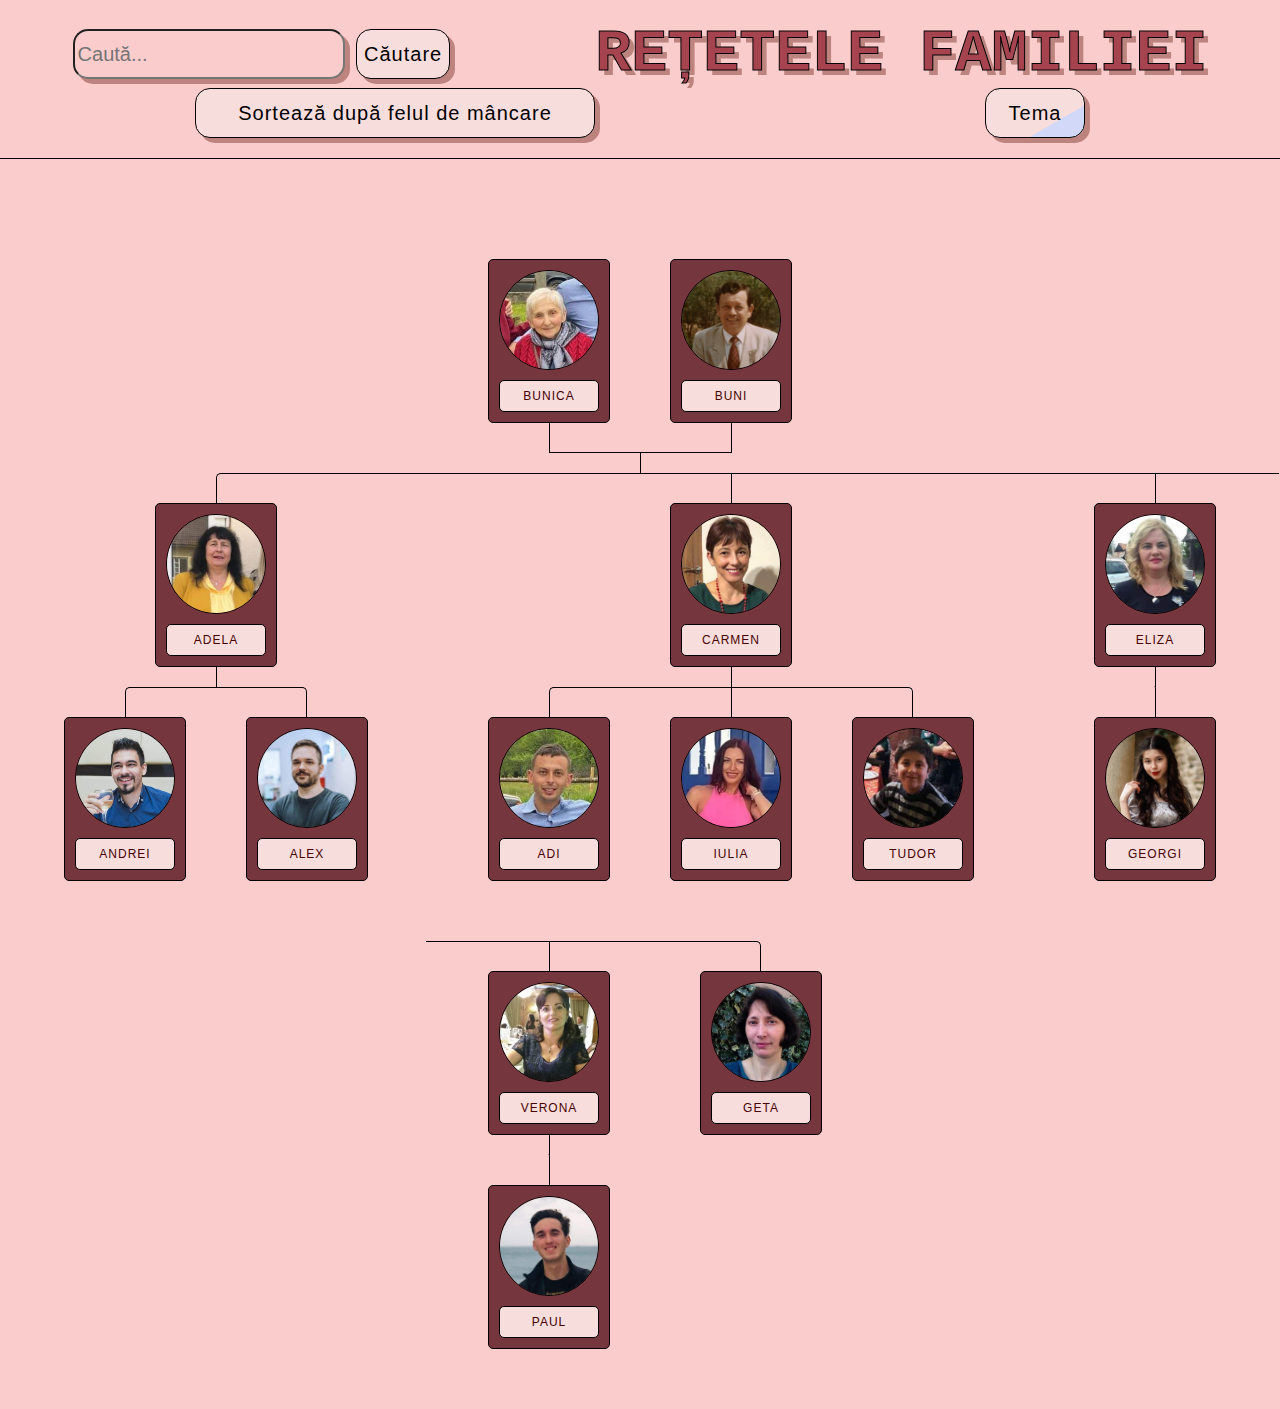
<file: index.html>
<!DOCTYPE html>
<html lang="en">
<head>
    <meta charset="UTF-8">
    <meta http-equiv="X-UA-Compatible" content="IE=edge">
    <meta name="viewport" content="width=device-width, initial-scale=1.0">
    <link rel="stylesheet" href="styles.css">
    <title>Family Tree Recipes</title>

</head>
<body>
    <div class="header"> 
        <form id="form"> 
            <input type="search" id="query" name="q" placeholder="Caută...">
            <button class="searchy head">Căutare</button>
        </form>
        <h1>REȚETELE FAMILIEI</h1>
        <button class="sort head">Sortează după felul de mâncare</button>
        <button id="dark-mode-toggle" class="theme head">Tema</button>
    </div>
    <div class="container">
        <div class="tree">
            <ul class="first" >
                <li class="grandparent f"><a href="recipes/supachimen.html"><img src="bunica.jpg" alt=""><button>Bunica</button></a>
                <li class="grandparent m"><a href="recipes/cartoficopti.html"><img src="buni.jpg" alt=""><button>Buni</button></a></li>
                <ul class="second">
                    <li class="parent"><a href="recipes/placinte.html"><img src="adela.jpg" alt=""><button>Adela</button></a>
                    <ul>
                        <li ><a href="recipes/paste.html"><img src="andrei.jpg" alt=""><button>Andrei</button></a>
                        <li h><a href="recipes/omleta.html"><img src="alex.jpg" alt=""><button>Alex</button></a></li>

                    </ul>
                    <li class="parent"><a href="#"><img src="carmen.jpg" alt=""><button>Carmen</button></a>
                    <ul>
                        <li ><a href="#"><img src="adi.jpg" alt=""><button>Adi</button></a>
                        <li ><a href="#"><img src="iulia.jpg" alt=""><button>Iulia</button></a>
                        <li ><a href="#"><img src="tudor.jpg" alt=""><button>Tudor</button></a></li>

                    </ul>
                    <li class="parent"><a href="recipes/supacartofi.html"><img src="eliza.jpg" alt=""><button>Eliza</button></a>
                    <ul>
                        <li class="kid"><a href="recipes/desertmar.html"><img src="georgi1.jpg" alt=""><button>Georgi</button></a></li>

                    </ul>
                    <li class="parent"><a href="#"><img src="verona.jpg" alt=""><button>Verona</button></a>
                    <ul>
                        <li class="kid"><a href="#"><img src="paul.jpg" alt=""><button>Paul</button></a></li>

                    </ul>
                    <li class="parent"><a href="#"><img src="geta.jpg" alt=""><button>Geta</button></a></li>

                </ul>

            </ul>
        </div>
    </div>
    <script src="javascript.js"></script>
</body>
</html>
</file>
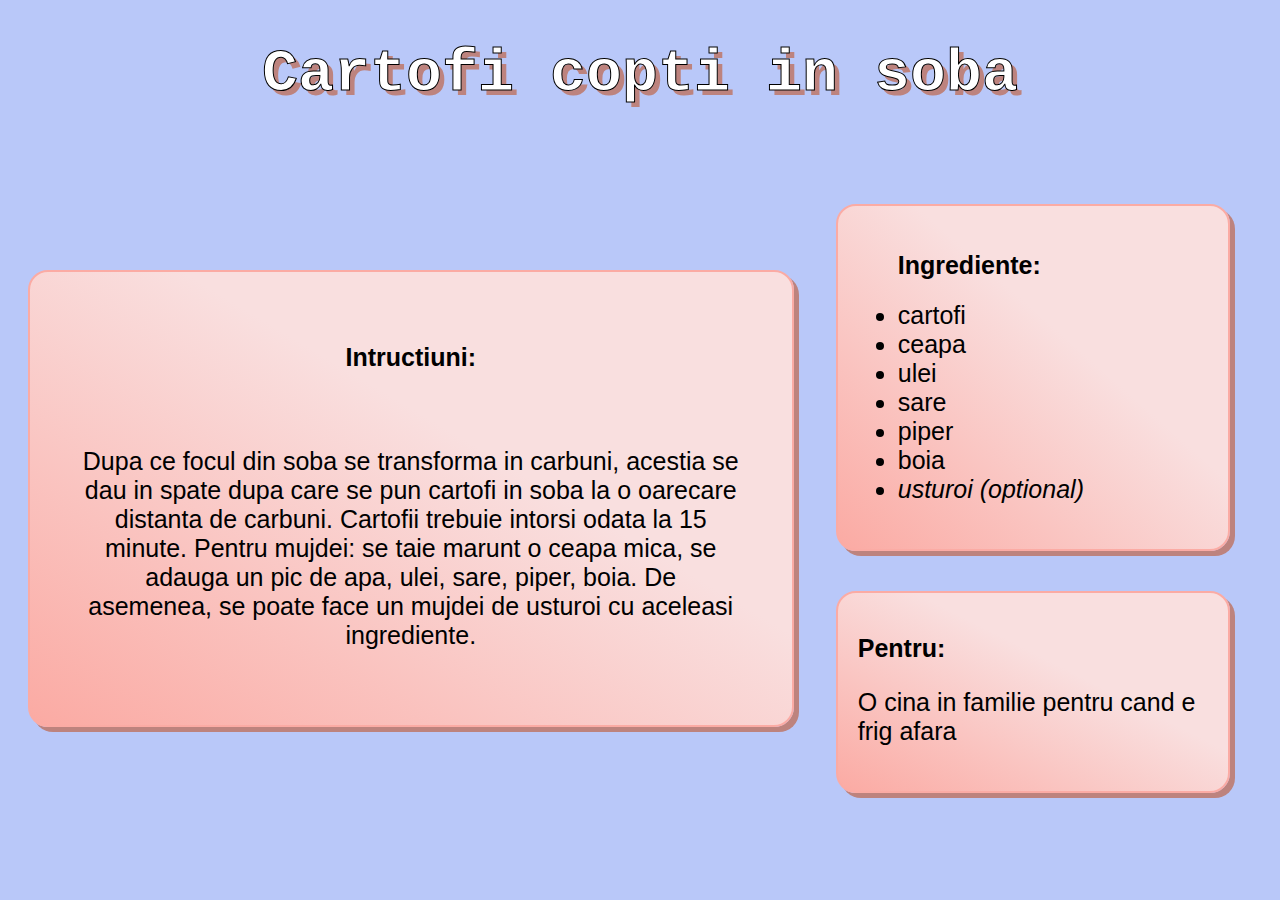
<file: recipes/cartoficopti.html>
<!DOCTYPE html>
<html lang="en">
<head>
    <meta charset="UTF-8">
    <meta http-equiv="X-UA-Compatible" content="IE=edge">
    <meta name="viewport" content="width=device-width, initial-scale=1.0">
    <link rel="stylesheet" href="recipestyle.css">
    <title>Cartofi Copti</title>
</head>
<body>
    <h1>Cartofi copti in soba</h1>
    <div class="container">

        <div class="text">
            <h2>Intructiuni:</h2>
            <br>
            <p>Dupa ce focul din soba se transforma in carbuni,
                acestia se dau in spate dupa care se pun cartofi 
                in soba la o oarecare distanta de carbuni. Cartofii
                trebuie intorsi odata la 15 minute. 
                Pentru mujdei:
                se taie marunt o ceapa mica,
                se adauga un pic de apa,
                ulei,
                sare,
                piper,
                boia.
                De asemenea, se poate face un mujdei de usturoi cu aceleasi ingrediente.
            </p>
        </div>
    
       <div class="side">
            <div class="ingredients"> 
                <ul><h2>Ingrediente:</h2>
                    <li>cartofi</li>
                    <li>ceapa</li>
                    <li>ulei</li>
                    <li>sare</li>
                    <li>piper</li>
                    <li>boia</li>
                    <li><em>usturoi (optional)</em></li>
                </ul>
            </div>
            <div class="for">
                <h2>Pentru:</h2>
                <p>O cina in familie pentru cand e frig afara</p>
            </div>
       </div>
   </div>
</body>
</html>
</file>
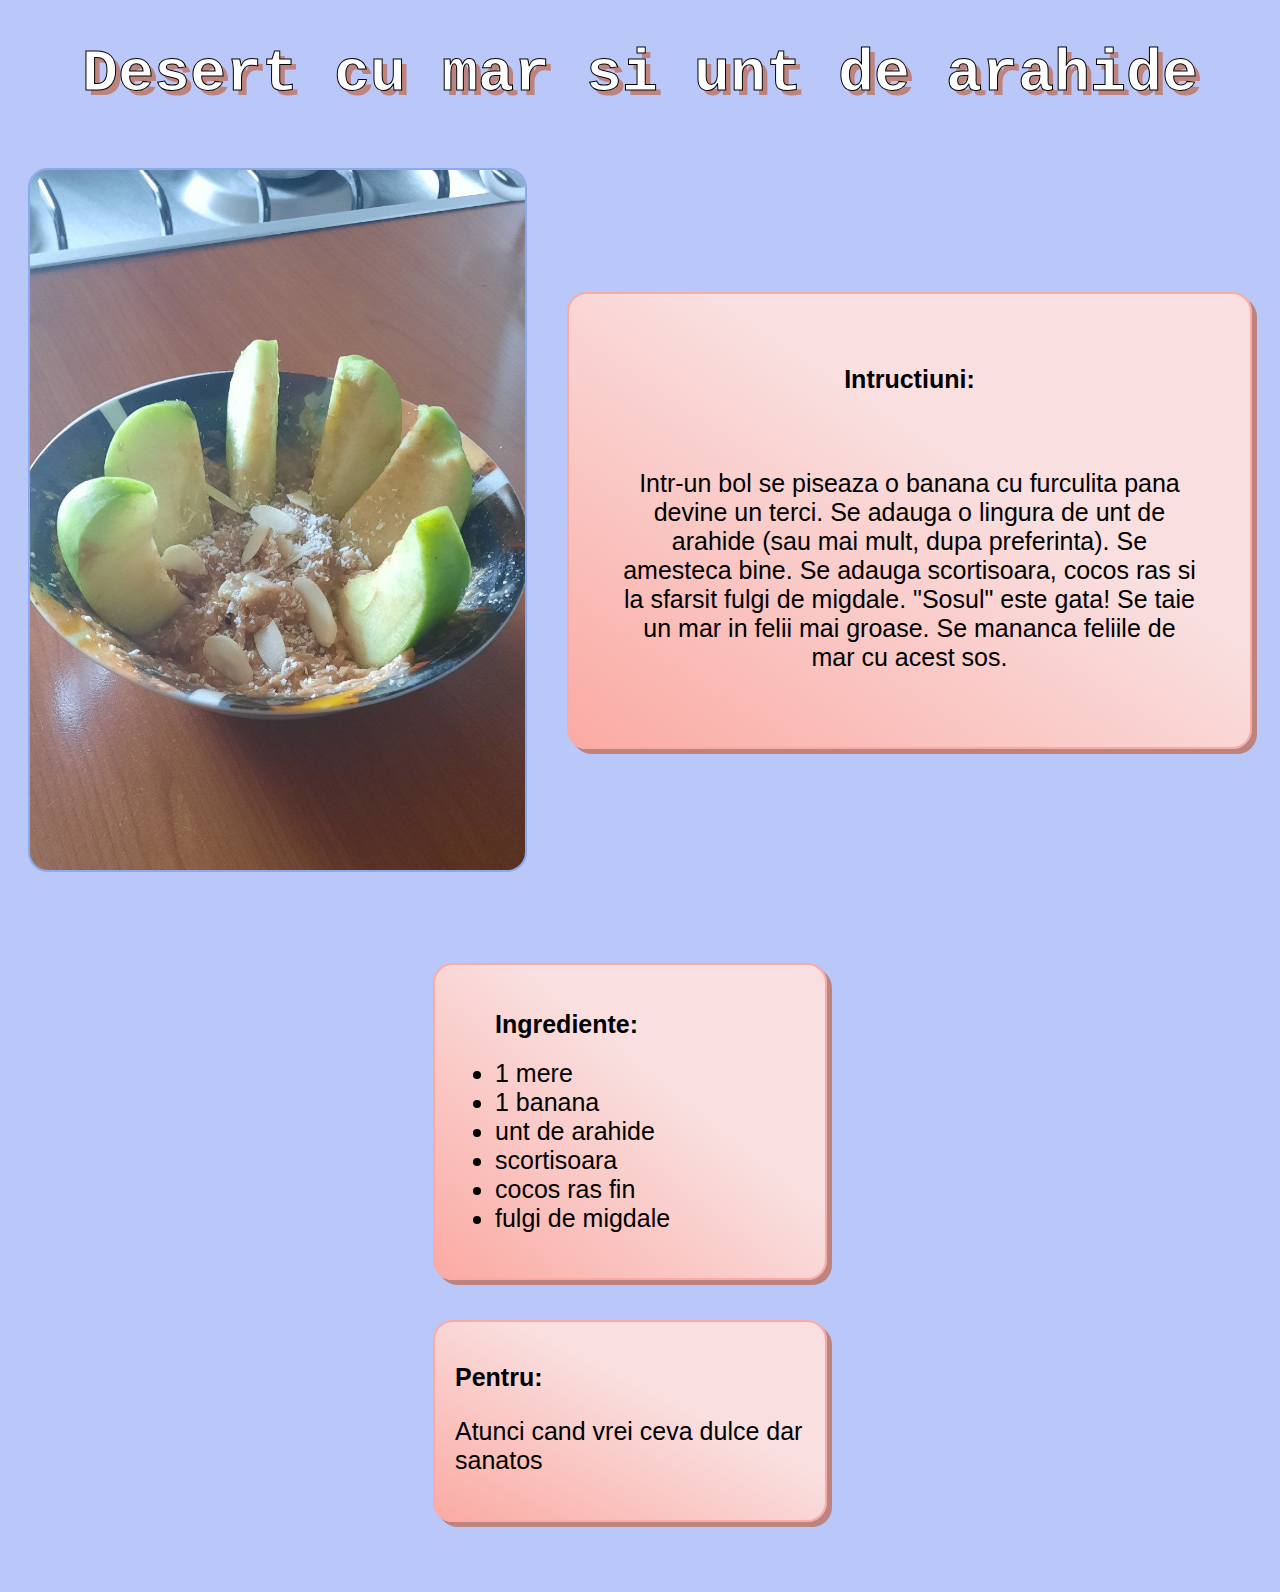
<file: recipes/desertmar.html>
<!DOCTYPE html>
<html lang="en">
<head>
    <meta charset="UTF-8">
    <meta http-equiv="X-UA-Compatible" content="IE=edge">
    <meta name="viewport" content="width=device-width, initial-scale=1.0">
    <link rel="stylesheet" href="recipestyle.css">
    <title>Desert cu mar</title>
</head>
<body>
    <h1>Desert cu mar si unt de arahide</h1>
    <div class="container">
    
        <img src="desertmar.jpg">

        <div class="text">
            <h2>Intructiuni:</h2>
            <br>
            <p> Intr-un bol se piseaza o banana cu furculita pana devine un terci. Se adauga o lingura de unt de arahide (sau mai mult, dupa preferinta).
                Se amesteca bine.
                Se adauga scortisoara, cocos ras si la sfarsit fulgi de migdale.
                "Sosul" este gata!
                Se taie un mar in felii mai groase.
                Se mananca feliile de mar cu acest sos.
            </p>
        </div>
    
       <div class="side">
            <div class="ingredients"> 
                <ul><h2>Ingrediente:</h2>
                    <li>1 mere</li>
                    <li>1 banana</li>
                    <li>unt de arahide</li>
                    <li>scortisoara</li>
                    <li>cocos ras fin</li>
                    <li>fulgi de migdale</li>
                </ul>
            </div>
            <div class="for">
                <h2>Pentru:</h2>
                <p>Atunci cand vrei ceva dulce dar sanatos</p>
            </div>
       </div>
   </div>
    
</body>
</html>
</file>
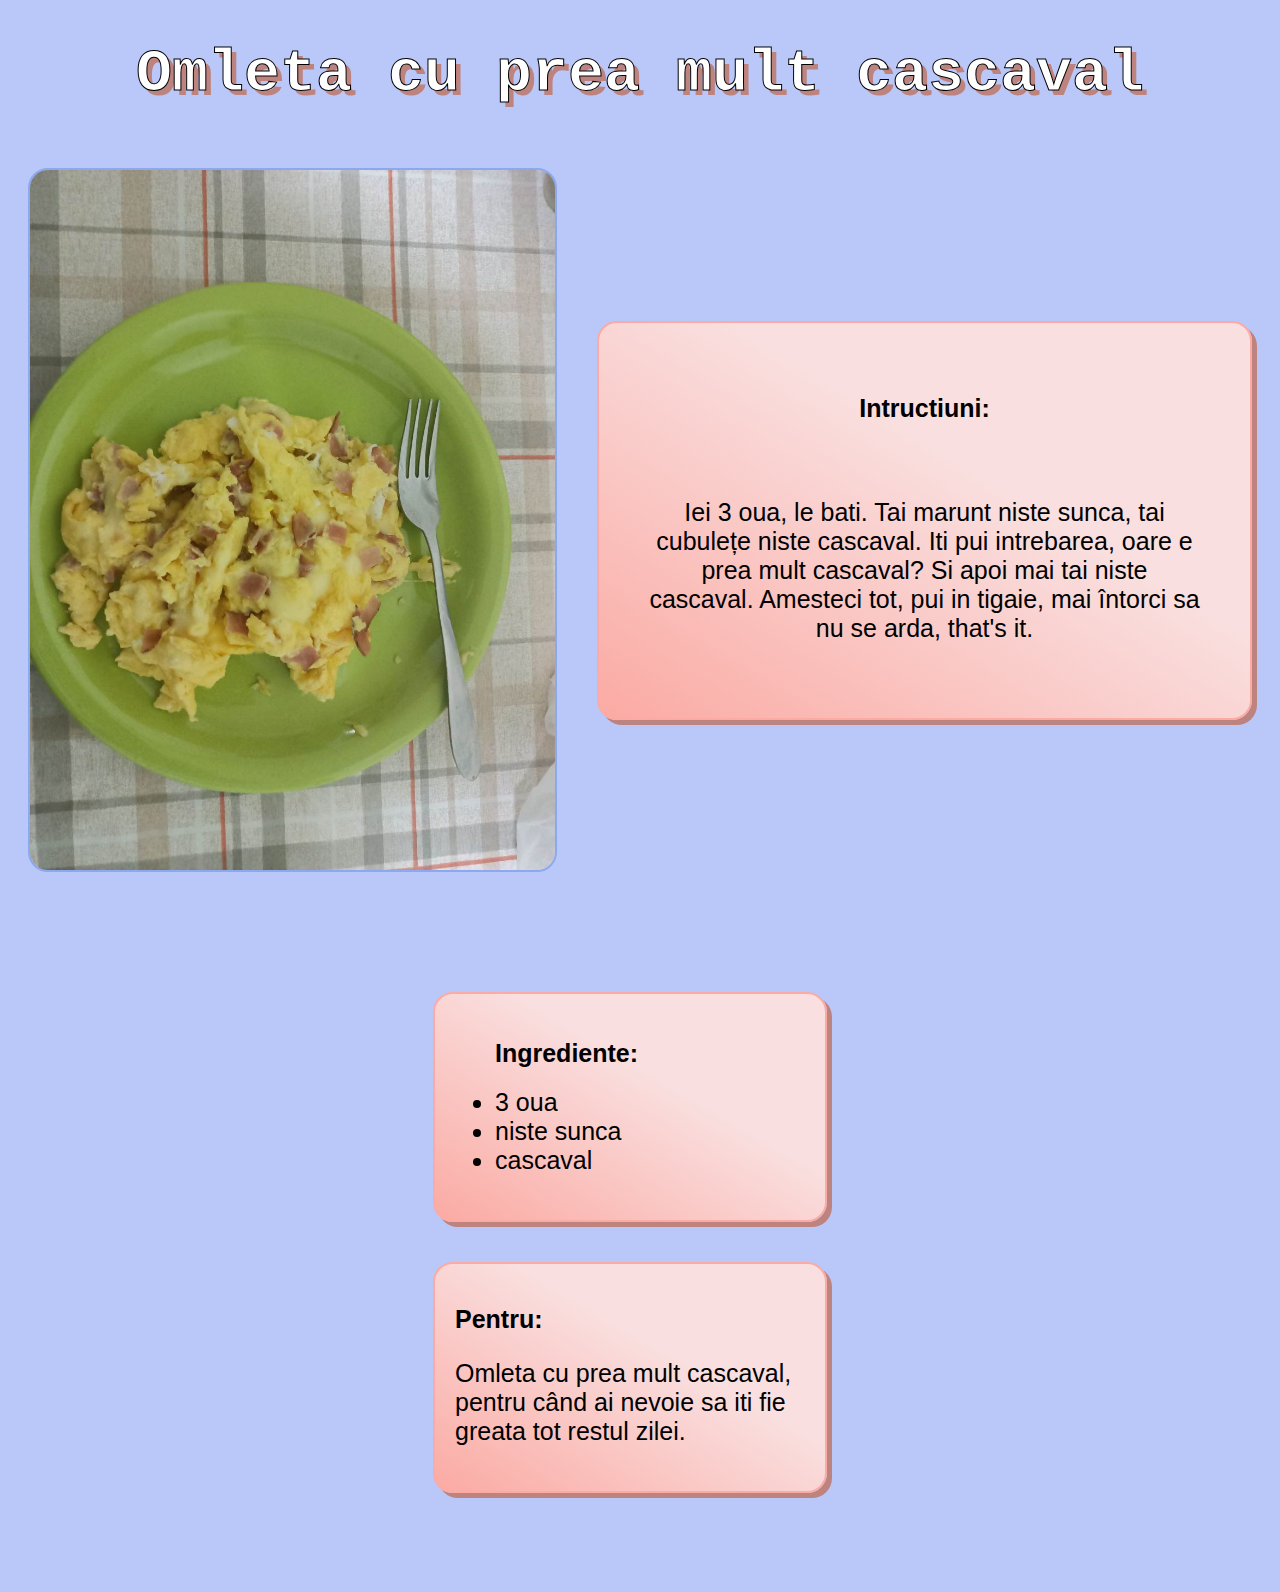
<file: recipes/omleta.html>
<!DOCTYPE html>
<html lang="en">
<head>
    <meta charset="UTF-8">
    <meta http-equiv="X-UA-Compatible" content="IE=edge">
    <meta name="viewport" content="width=device-width, initial-scale=1.0">
    <link rel="stylesheet" href="recipestyle.css">
    <title>Omleta</title>
</head>
<body>
    <h1>Omleta cu prea mult cascaval</h1>
   <div class="container">
    
        <img src="omleta.jpg">

        <div class="text">
            <h2>Intructiuni:</h2>
            <br>
            <p class>Iei 3 oua, le bati. Tai marunt niste sunca, tai cubulețe niste cascaval. Iti pui intrebarea, oare e prea mult cascaval? Si apoi mai tai niste cascaval. Amesteci tot, pui in tigaie, mai întorci sa nu se arda, that's it.</p>
        </div>
    
       <div class="side">
            <div class="ingredients"> 
                <ul><h2>Ingrediente:</h2>
                    <li>3 oua</li>
                    <li>niste sunca</li>
                    <li>cascaval</li>
                </ul>
            </div>
            <div class="for">
                <h2>Pentru:</h2>
                <p>Omleta cu prea mult cascaval, pentru când ai nevoie sa iti fie greata tot restul zilei.</p>
            </div>
       </div>
   </div>
</body>
</html>
</file>
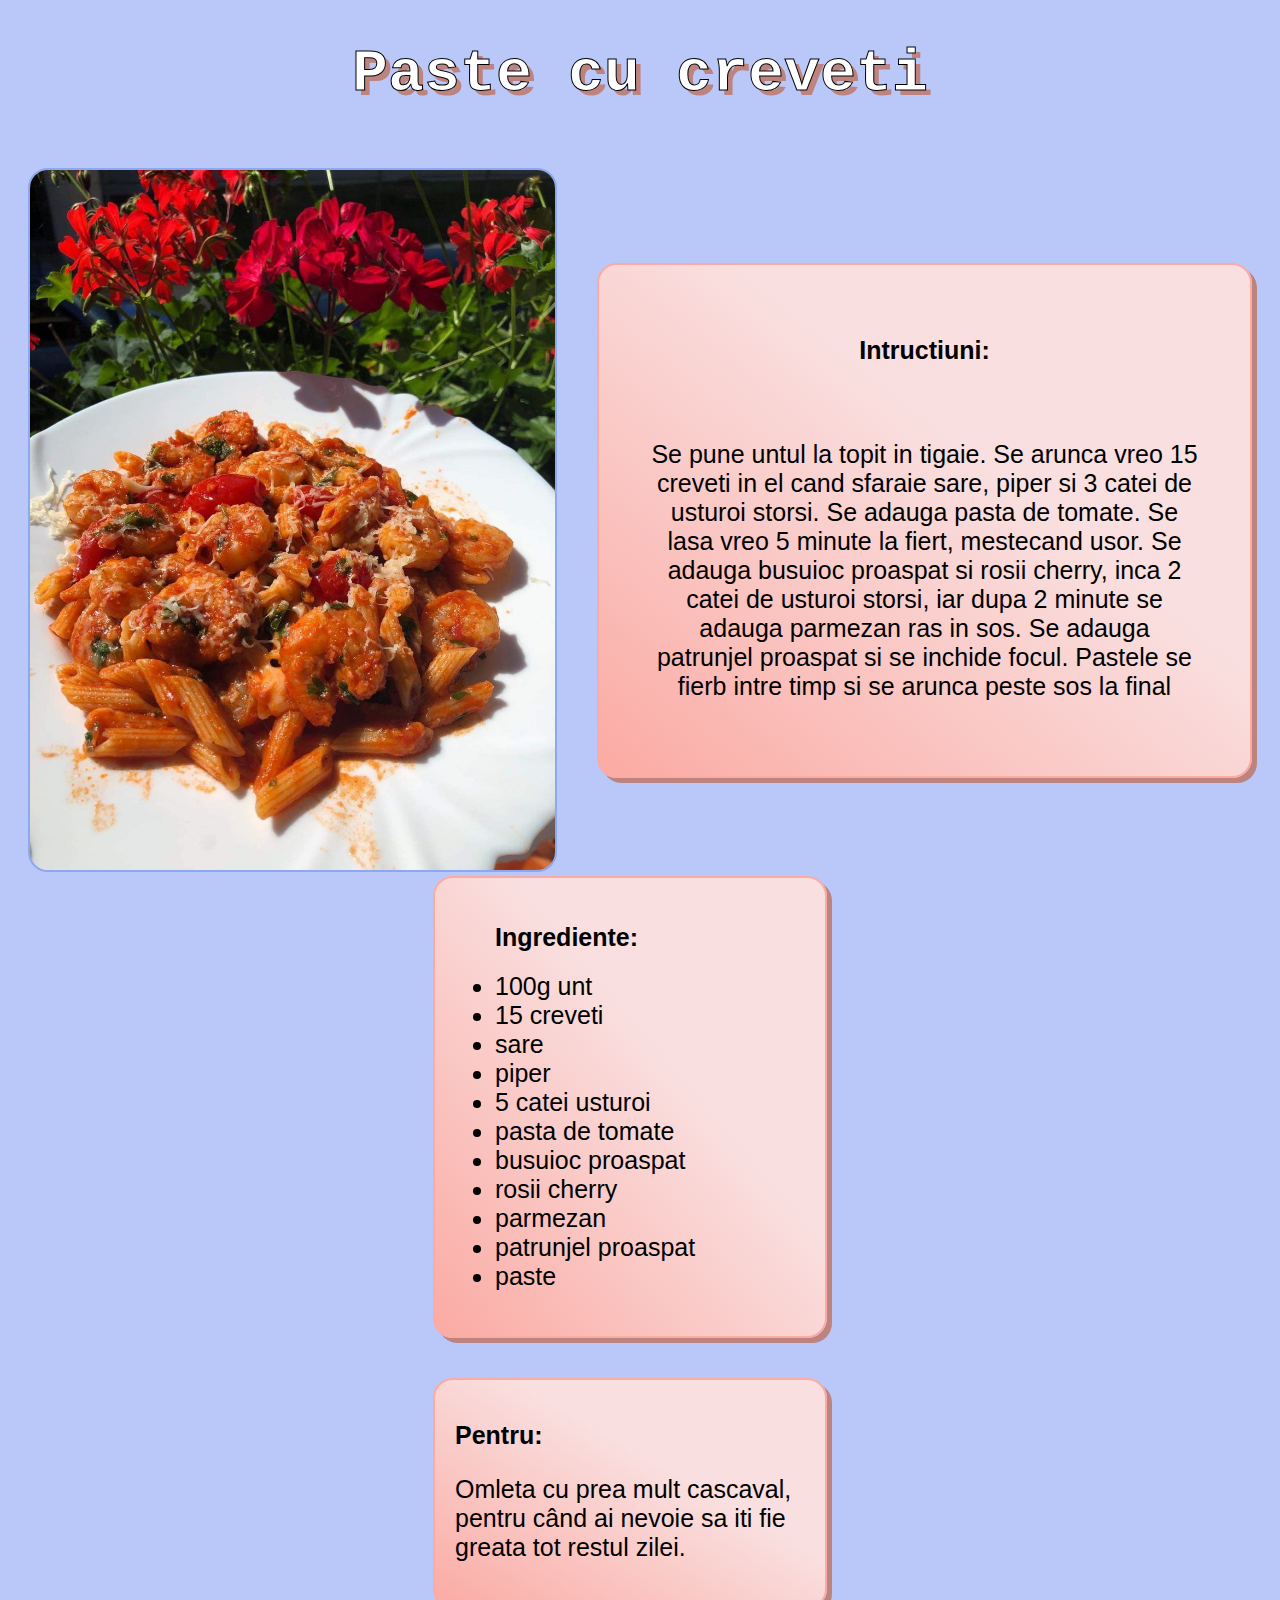
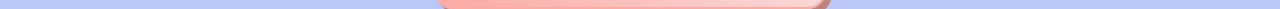
<file: recipes/paste.html>
<!DOCTYPE html>
<html lang="en">
<head>
    <meta charset="UTF-8">
    <meta http-equiv="X-UA-Compatible" content="IE=edge">
    <meta name="viewport" content="width=device-width, initial-scale=1.0">
    <link rel="stylesheet" href="recipestyle.css">
    <title>Paste</title>
</head>
<body>
    <h1>Paste cu creveti</h1>
    <div class="container">
    
        <img src="paste.jpg">

        <div class="text">
            <h2>Intructiuni:</h2>
            <br>
            <p>Se pune untul la topit in tigaie.
                Se arunca vreo 15 creveti in el cand sfaraie
                sare, piper si 3 catei de usturoi storsi.
                Se adauga pasta de tomate.
                Se lasa vreo 5 minute la fiert, mestecand usor.
                Se adauga busuioc proaspat si rosii cherry,
                inca 2 catei de usturoi storsi, iar
                dupa 2 minute se adauga parmezan ras in sos.
                Se adauga patrunjel proaspat si se inchide focul.
                Pastele se fierb intre timp si se arunca peste sos la final
                </p>
        </div>
    
       <div class="side">
            <div class="ingredients"> 
                <ul><h2>Ingrediente:</h2>
                    <li>100g unt</li>
                    <li>15 creveti</li>
                    <li>sare</li>
                    <li>piper</li>
                    <li>5 catei usturoi</li>
                    <li>pasta de tomate</li>
                    <li>busuioc proaspat</li>
                    <li>rosii cherry</li>
                    <li>parmezan</li>
                    <li>patrunjel proaspat</li>
                    <li>paste</li>
                </ul>
            </div>
            <div class="for">
                <h2>Pentru:</h2>
                <p>Omleta cu prea mult cascaval, pentru când ai nevoie sa iti fie greata tot restul zilei.</p>
            </div>
       </div>
   </div>
    
</body>
</html>
</file>
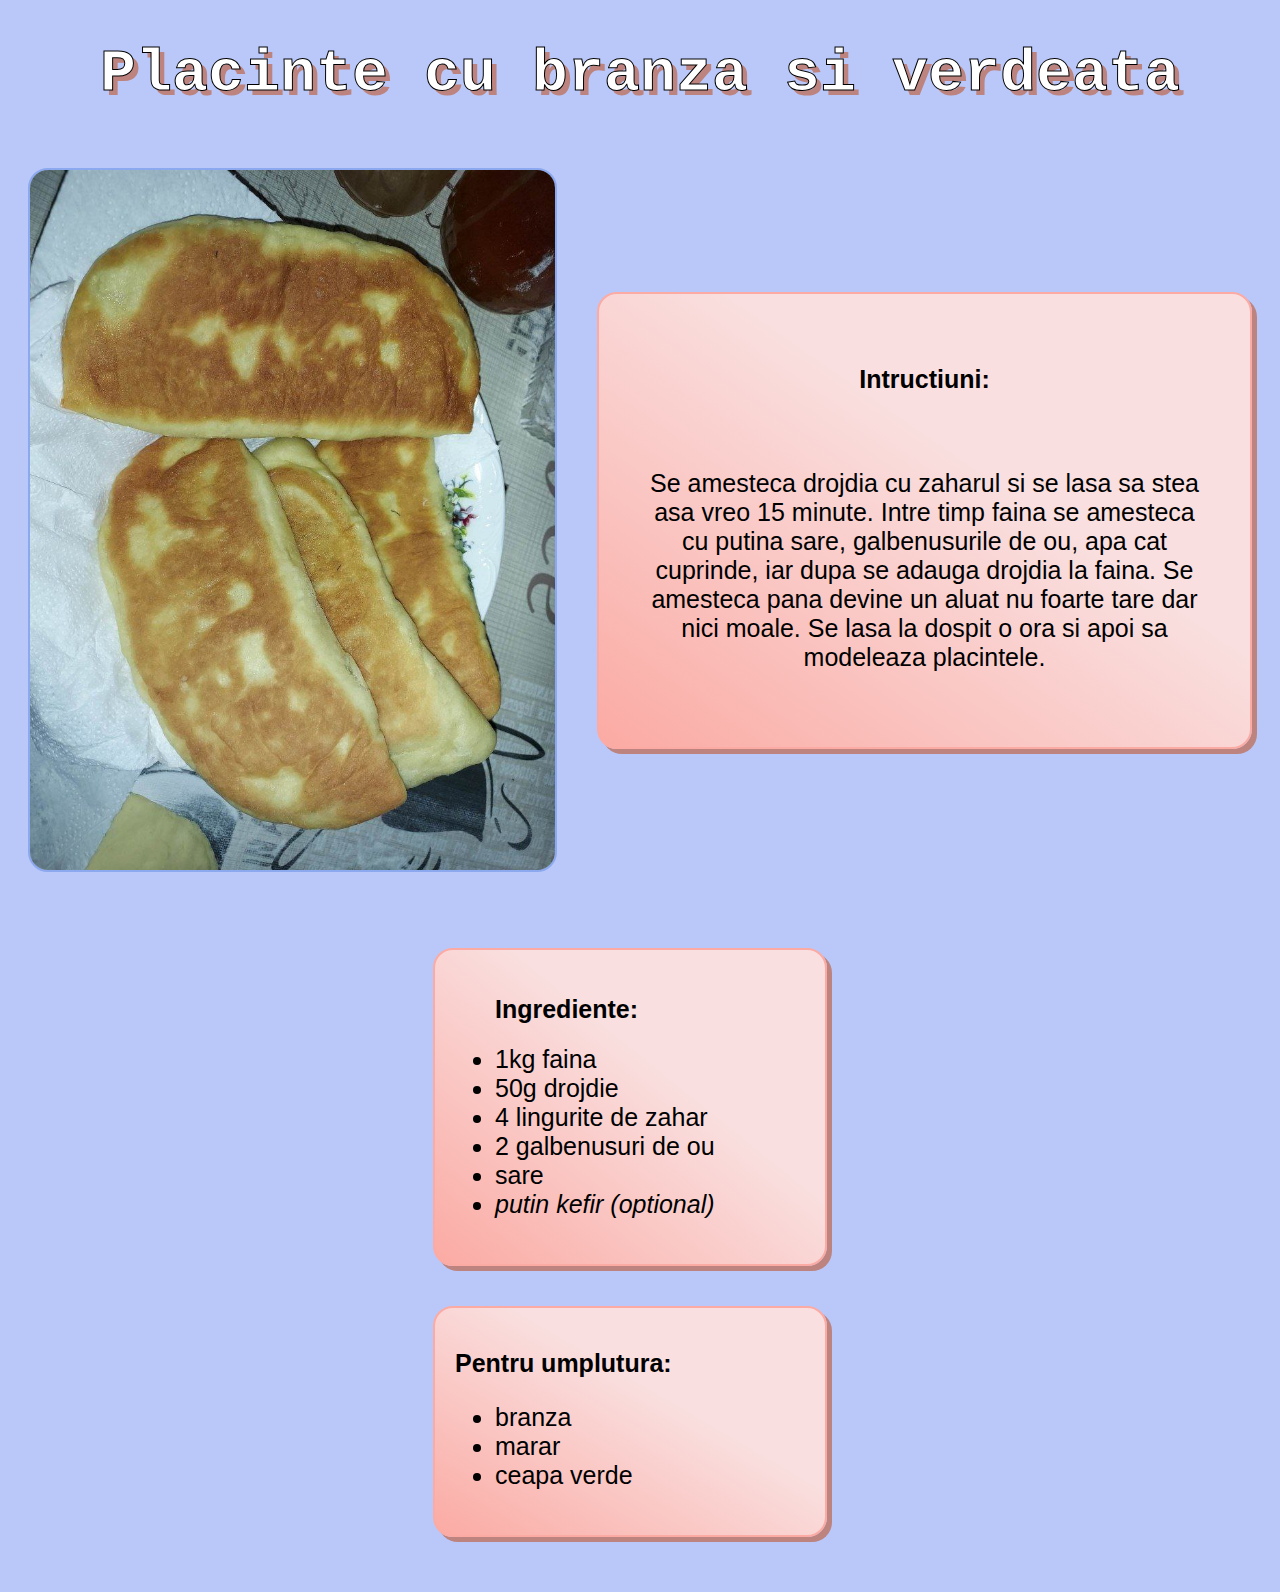
<file: recipes/placinte.html>
<!DOCTYPE html>
<html lang="en">
<head>
    <meta charset="UTF-8">
    <meta http-equiv="X-UA-Compatible" content="IE=edge">
    <meta name="viewport" content="width=device-width, initial-scale=1.0">
    <link rel="stylesheet" href="recipestyle.css">
    <title>Placinte</title>
</head>
<body>
    <h1>Placinte cu branza si verdeata</h1>
    <div class="container">
    
        <img class="placinte" src="placinte.jpg">

        <div class="text">
            <h2>Intructiuni:</h2>
            <br>
            <p class>Se amesteca drojdia cu zaharul si se lasa sa stea asa vreo 15 minute.
                Intre timp faina se amesteca cu putina sare, galbenusurile de ou,
                apa cat cuprinde, iar
                dupa se adauga drojdia la faina.
                Se amesteca pana devine un aluat nu foarte tare dar nici moale. 
                Se lasa la dospit o ora si apoi sa modeleaza placintele.
                
                </p>
        </div>
    
       <div class="side">
            <div class="ingredients"> 
                <ul><h2>Ingrediente:</h2>
                    <li>1kg faina</li>
                    <li>50g drojdie</li>
                    <li>4 lingurite de zahar</li>
                    <li>2 galbenusuri de ou</li>
                    <li>sare</li>
                    <li><em>putin kefir (optional)</em></li>
                </ul>
            </div>
            <div class="for">
                <h2>Pentru umplutura:</h2>
                <ul>
                    <li>branza</li>
                    <li>marar</li>
                    <li>ceapa verde</li>
                </ul>
            </div>
       </div>
</body>
</html>
</file>
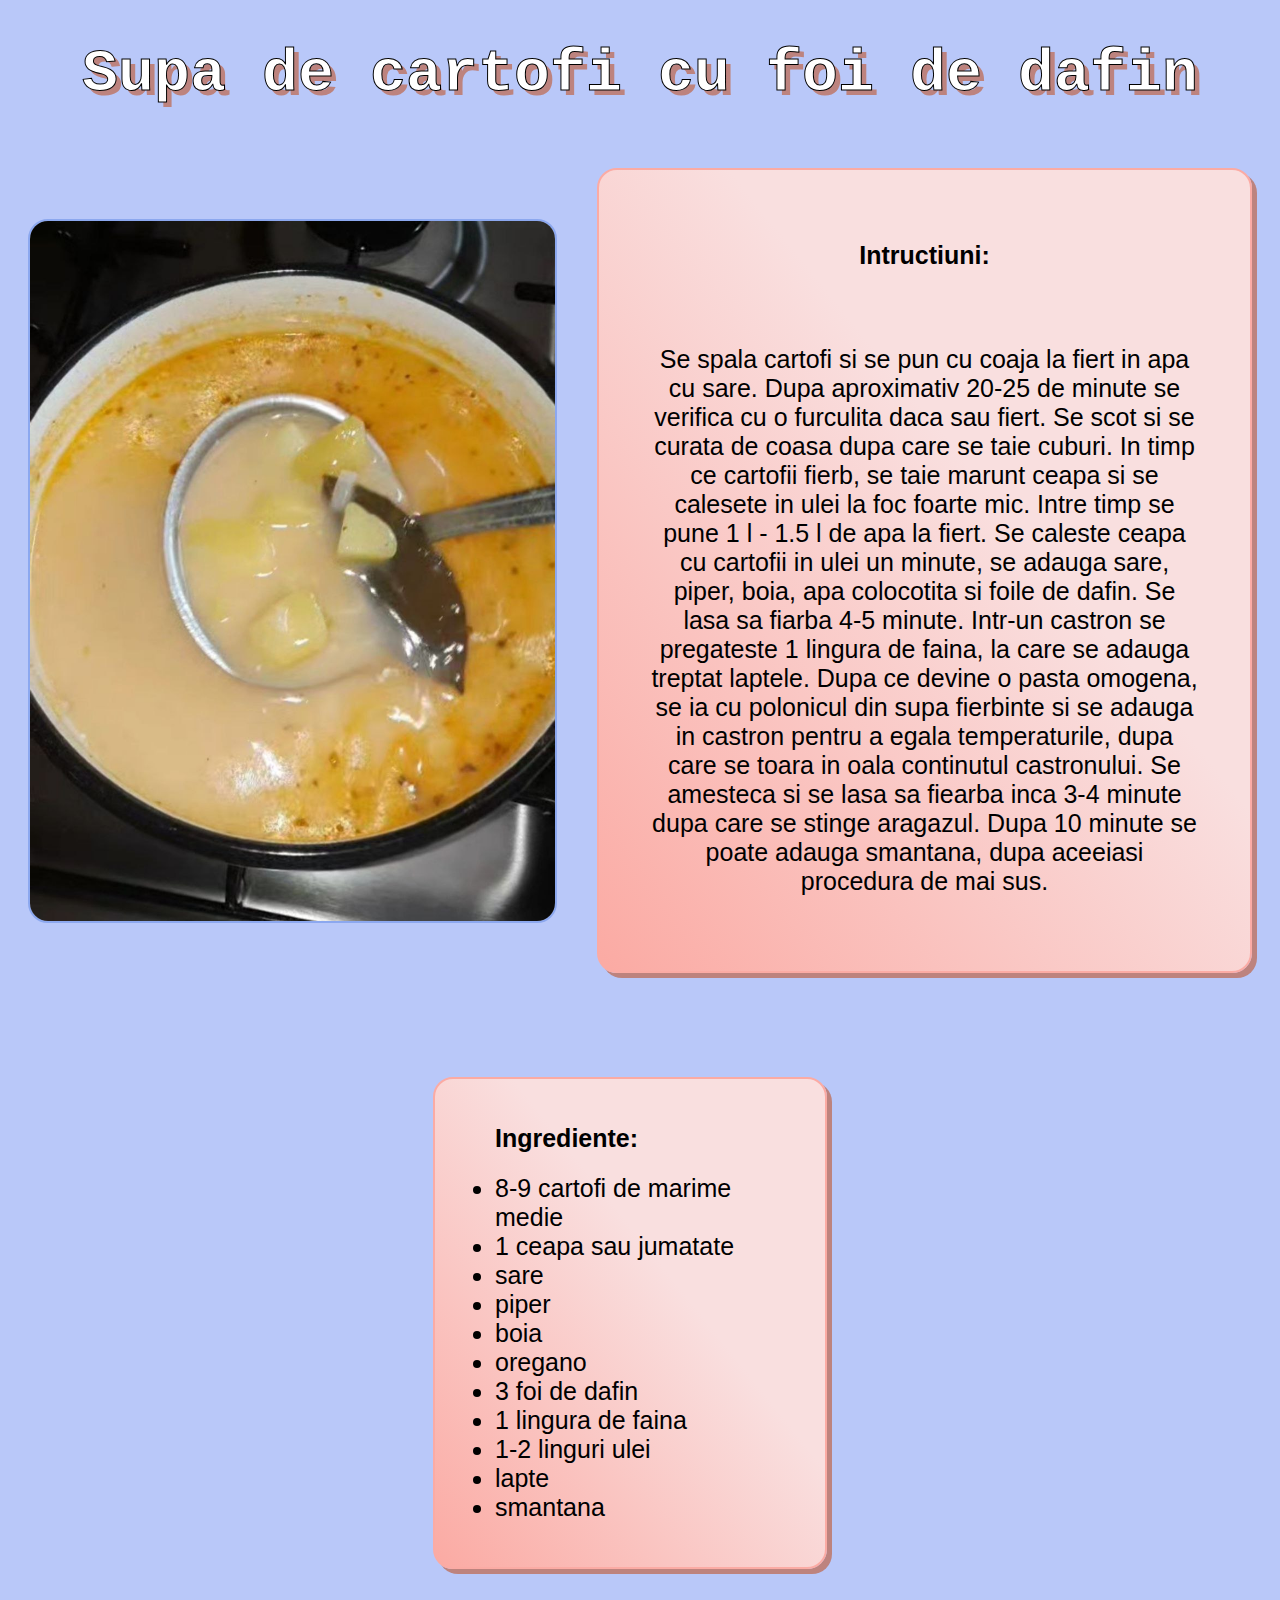
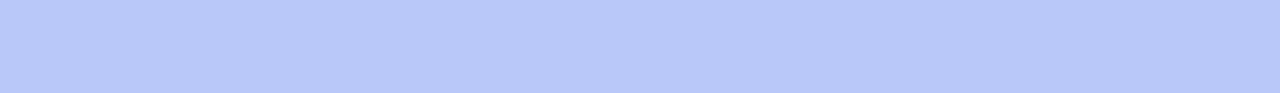
<file: recipes/supacartofi.html>
<!DOCTYPE html>
<html lang="en">
<head>
    <meta charset="UTF-8">
    <meta http-equiv="X-UA-Compatible" content="IE=edge">
    <meta name="viewport" content="width=device-width, initial-scale=1.0">
    <link rel="stylesheet" href="recipestyle.css">
    <title>Supa de cartofi</title>
</head>
<body>
    <h1>Supa de cartofi cu foi de dafin</h1>
    <div class="container">
    
        <img src="supacartofi.jpg">

        <div class="text">
            <h2>Intructiuni:</h2>
            <br>
            <p>Se spala cartofi si se pun cu coaja la fiert in apa cu sare. Dupa aproximativ 20-25 de minute se verifica cu o furculita daca sau fiert. Se scot si se curata de coasa dupa care se taie cuburi.
                In timp ce cartofii fierb, se taie marunt ceapa si se calesete in ulei la foc foarte mic.
                Intre timp se pune 1 l - 1.5 l de apa la fiert.
                Se caleste ceapa cu cartofii in ulei un minute, se adauga sare, piper, boia, apa colocotita si foile de dafin.
                Se lasa sa fiarba 4-5 minute.
                Intr-un castron se pregateste 1 lingura de faina, la care se adauga treptat laptele. Dupa ce devine o pasta omogena, se ia cu polonicul din supa fierbinte si se adauga in castron pentru a egala temperaturile, dupa care se toara in oala continutul castronului.
                Se amesteca si se lasa sa fiearba inca 3-4 minute dupa care se stinge aragazul.
                Dupa 10 minute se poate adauga smantana, dupa aceeiasi procedura de mai sus.</p>
        </div>
    
       <div class="side">
            <div class="ingredients"> 
                <ul><h2>Ingrediente:</h2>
                    <li>8-9 cartofi de marime medie</li>
                    <li>1 ceapa sau jumatate</li>
                    <li>sare</li>
                    <li>piper</li>
                    <li>boia</li>
                    <li>oregano</li>
                    <li>3 foi de dafin</li>
                    <li>1 lingura de faina</li>
                    <li>1-2 linguri ulei</li>
                    <li>lapte</li>
                    <li>smantana</li>
                </ul>
            </div>
            
       </div>
   </div>
</body>
</html>
</file>
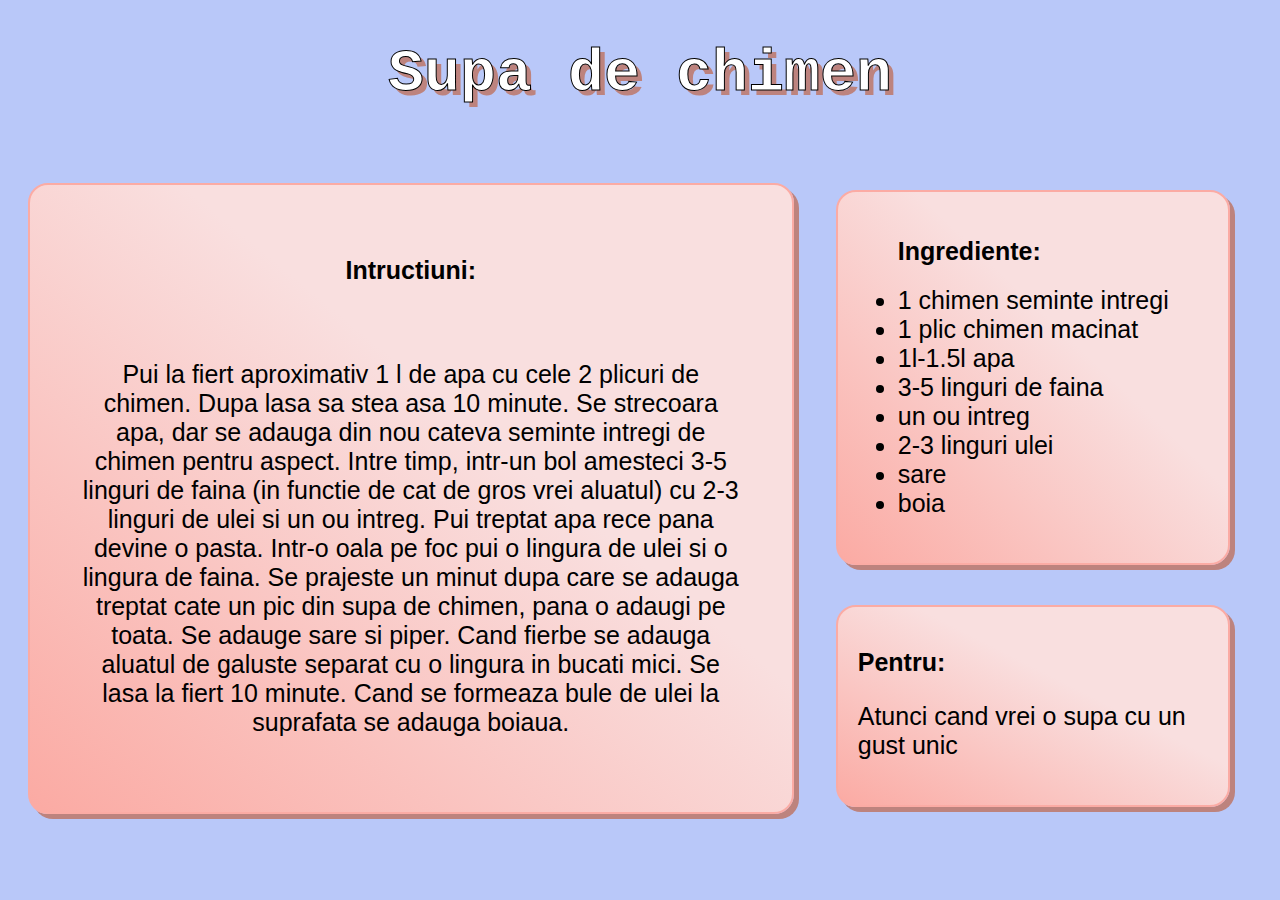
<file: recipes/supachimen.html>
<!DOCTYPE html>
<html lang="en">
<head>
    <meta charset="UTF-8">
    <meta http-equiv="X-UA-Compatible" content="IE=edge">
    <meta name="viewport" content="width=device-width, initial-scale=1.0">
    <link rel="stylesheet" href="recipestyle.css">
    <title>Supa de chimen</title>
</head>
<body>
    <h1>Supa de chimen</h1>
    <div class="container">
    
       

        <div class="text">
            <h2>Intructiuni:</h2>
            <br>
            <p>Pui la fiert aproximativ 1 l de apa cu cele 2 plicuri de chimen. Dupa lasa sa stea asa 10 minute. Se strecoara apa, dar se adauga din nou cateva seminte intregi de chimen pentru aspect.
             Intre timp, intr-un bol amesteci 3-5 linguri de faina (in functie de cat de gros vrei aluatul) cu 2-3 linguri de ulei si un ou intreg. Pui treptat apa rece pana devine o pasta.
             Intr-o oala pe foc pui o lingura de ulei si o lingura de faina. Se prajeste un minut dupa care se adauga treptat cate un pic din supa de chimen, pana o adaugi pe toata.
             Se adauge sare si piper. Cand fierbe se adauga aluatul de galuste separat cu o lingura in bucati mici. Se lasa la fiert 10 minute. Cand se formeaza bule de ulei la suprafata se adauga boiaua. </p>
        </div>
    
       <div class="side">
            <div class="ingredients"> 
                <ul><h2>Ingrediente:</h2>
                    <li>1 chimen seminte intregi</li>
                    <li>1 plic chimen macinat</li>
                    <li>1l-1.5l apa</li>
                    <li>3-5 linguri de faina</li>
                    <li>un ou intreg</li>
                    <li>2-3 linguri ulei</li>
                    <li>sare</li>
                    <li>boia</li>
                </ul>
            </div>
            <div class="for">
                <h2>Pentru:</h2>
                <p>Atunci cand vrei o supa cu un gust unic</p>
            </div>
       </div>
   </div>
</body>
</html>
</file>
<file: styles.css>
h1 {
    color: var(--h1color);
    text-align: center;
    font-family: "Courier New", Courier, "Lucida Sans Typewriter", "Lucida Typewriter", monospace;
    font-size: 60px;
    text-shadow: var(--shadow);
    -webkit-text-stroke-width: 1px;
    -webkit-text-stroke-color: black;


}

* {
    background-color: var(--background);
    font-family: "Franklin Gothic Medium", "Franklin Gothic", "ITC Franklin Gothic", Arial, sans-serif;
    padding: 0;
    margin: 0;
    box-sizing: border-box;
}

body {
    height:950px;
}

.header {
    display: flex;
    justify-content: space-around;
    flex-direction: row;
    align-items: center;
    border-bottom: solid #000000 1px;
    flex-wrap: wrap;
    padding: 20px 0 20px 0;

}

.head {
    background-color: var(--button-background);
    height: 50px;
    border-radius: 15px;
    font-size: 20px;
    box-shadow: var(--shadow);
    color: black;
    text-transform: none;
}

#query {
   height: 50px;
   border-radius: 15px;
   font-size: 20px;
   box-shadow: var(--shadow);
   margin-right: 7px;
   padding-left: 3px;
}

.sort {
    width: 400px;
    flex-shrink: 1;
    
}


.theme {
    width: 100px;
    background:var(--theme-button);
}

img {
    width: 100px;
    height: 100px;
}

.searchy {
    padding: 0px 7px 0px 7px;
}

/* TREE PART */

.container {
    display:grid;
    justify-content: center;
    margin-top: 50px;
}

.tree {
    width: 100%;
    height: auto;
    text-align: center;
    display: inline-table;
    

}

.tree ul {
    padding-top: 20px;
    position: relative;
    transition: .5s;
    
}

.tree li {
    display: inline-table;
    text-align: center;
    list-style-type: none;
    position: relative;
    padding: 30px;
    transition: .5s;

}

.tree li:before, .tree li:after {
    content: '';
    position: absolute;
    top: 0;
    right: 50%;
    border-top: 1px solid rgb(0, 0, 0);
    width: 51%;
    height:30px;

}

.tree li:after {
    right: auto;
    left: 50%;
    border-left: 1px solid rgb(0, 0, 0);
}

.tree li:only-child:after, .tree li:only-child:before {
    content: '';
    position: absolute;
    top: -31px;
    right: 49.5%;
    border-top: 1px solid rgb(0, 0, 0);
    height: 31px;
    width:1px;
   
}

.tree li:only-child {
    padding-top: 0;
}

.tree li:first-child:before, .tree li:last-child:after {
    border: 0 none;
}

.tree li:last-child:before {
    border-right:1px solid black;
    border-radius: 0px 5px 0px 0px;

}

.tree li:first-child:after {
    border-radius: 5px 0px 0px 0px;
}

.tree ul ul:before {
    content: '';
    position: absolute;
    top: 0;
    left: 50%;
    border-left: 1px solid black;
    width: 0;
    height: 20px;

}

.tree a {
    border: 1px solid black;
    padding: 10px;
    display: inline-grid;
    border-radius: 50px;
    text-decoration-line: none;
    border-radius: 5px;
    transition: .5s;
    background-color: var(--tree-color);

}

.tree a img {
    width: 100px;
    height: 100px;
    margin-bottom: 10px !important;
    border-radius: 100px;
    margin: auto;
    background-color: rgb(255, 255, 255);
    border: 1px solid black;
}

button {
    border: 1px solid rgb(0, 0, 0);
    border-radius: 5px;
    color: var(--tree-text);
    padding: 8px;
    font-size: 12px;
    text-transform: uppercase;
    letter-spacing: 1px;
    background-color: var(--button-background);
    box-shadow: none;
    box-sizing: border-box;


}

.kid {
    margin-top: 30px;

}

li.grandparent::after, li.grandparent::before {
    top: 150px;
    border-top: 0 none;
    margin-top: 42px;
}


li.grandparent::before {
    content: '';
    position: absolute;
    top: 180;
    right: 50%;
    border-bottom: 1px solid rgb(0, 0, 0);
    width: 51%;
    height: 31px;
    border-top: 0 none;

}

li.grandparent.f::after {
    content: '';
    position: absolute;
    top: 151px;
    right: 50%;
    border-bottom: 1px solid rgb(0, 0, 0);
    width: 51%;
    height: 30px;
    border-radius: 0;
}

li.grandparent.m::after {
    top: 152px;

}

/* theme */

:root {

--h1color: rgb(165, 68, 79);
--shadow: 5px 5px rgb(189, 131, 126);
--background: rgb(251, 204, 204);
--button-background: rgb(248, 221, 221);
--tree-text: rgb(71, 2, 2);
--tree-color: rgb(118, 54, 62);
--theme-button: linear-gradient(150deg, rgb(248, 221, 221) 70%, rgb(210, 217, 248 ) 70%);

}

.darkmode {

--h1color: rgb(68, 86, 165);
--shadow: 5px 5px rgb(126, 142, 189);
--background: rgb(166, 183, 245);
--button-background: rgb(210, 217, 248);
--tree-text: rgb(2, 16, 71);
--tree-color: rgb(54, 60, 118);
--theme-button: linear-gradient(150deg,rgb(210, 217, 248) 70%,  rgb(248, 221, 221) 70%);

}
</file>
<file: recipes/recipestyle.css>
* {
    background-color: rgb(185, 200, 249);
    font-size: 25px;
    font-family: "Franklin Gothic Medium", "Franklin Gothic", "ITC Franklin Gothic", Arial, sans-serif;

}

h1 {
    color: rgb(255, 255, 255);
    text-align: center;
    font-family: "Courier New", Courier, "Lucida Sans Typewriter", "Lucida Typewriter", monospace;
    font-size: 60px;
    text-shadow: 5px 5px rgb(189, 131, 126);
    -webkit-text-stroke-width: 1px;
    -webkit-text-stroke-color: black;
    
}

img {
    height: 700px;
    border-radius: 20px;
    border: 2px solid rgb(140, 168, 239);
    flex-shrink: 1;
    margin: 20px;
    
}

.container {

    display: flex;
    justify-content: space-around;
    flex-direction: row;
    align-items: center;
    flex-wrap: wrap;
    height: 700px;
}

.text, .ingredients, .for {
    border: 2px solid rgb(251, 171, 164);
    border-radius: 20px;
    padding: 20px;
    background:linear-gradient(to bottom left,  rgb(249, 223, 223) 40%, rgb(251, 171, 164) 99%);
    box-shadow: 5px 5px rgb(189, 131, 126);

}


.side {
    display: flex;
    flex-direction: column;
    justify-content:center;
    align-items: center;
    margin: 0px 20px 0px 0px;
    width: auto;
    height: 700px;
    box-sizing: border-box;
    flex-basis: 350px;
    flex-shrink: 1;
    flex-grow: 1;
}

.text {
    padding: 50px;
    margin: 20px;
    flex-basis: 500px;
    box-sizing: border-box;
    width: 600px;
    text-align: center;
    flex-grow: 3;
}

.ingredients, .for {
    width: 350px;
}

.ingredients {
    margin-bottom: 40px;
}

p, h2, ul, li, em {
    background-color: transparent;
}
</file>
